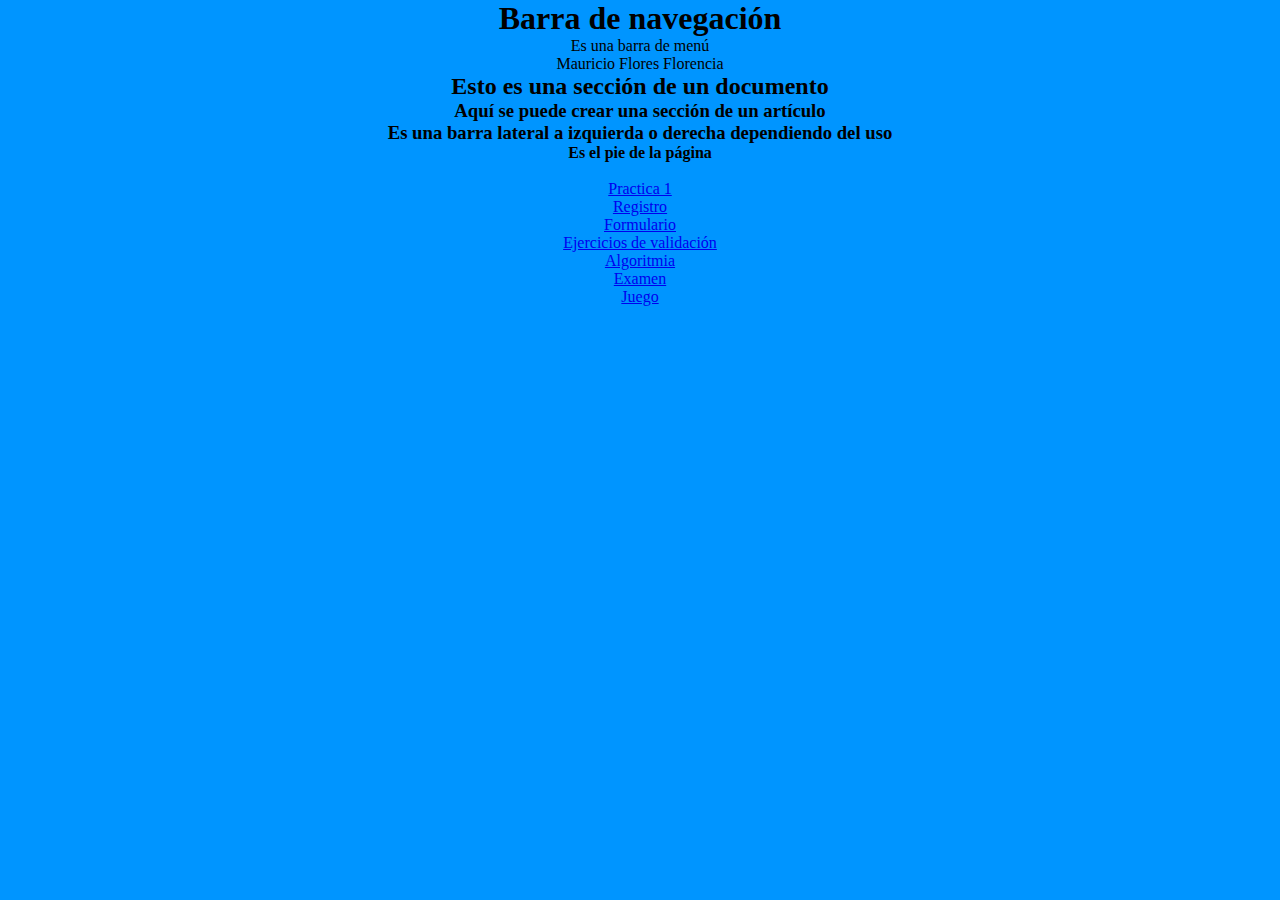
<file: 4IV10_Flores_Florencia_Mauricio2_PSW/index.html>
<!DOCTYPE html>
<html lang="en">
  <head>
    <meta charset="UTF-8" />
    <meta http-equiv="X-UA-Compatible" content="IE=edge" />
    <meta name="viewport" content="width=device-width, initial-scale=1.0" />
    <title>Mi primera página</title>
    <link rel="stylesheet" href="./CSS/style.css" />
  </head>
  <body>
    <nav>
      <h1>Barra de navegación</h1>
      <p>Es una barra de menú</p>
    </nav>
    <section>
      <p>Mauricio Flores Florencia</p>
      <h2>Esto es una sección de un documento</h2>
      <article>
        <h3>Aquí se puede crear una sección de un artículo</h3>
      </article>
      <aside>
        <h3>Es una barra lateral a izquierda o derecha dependiendo del uso</h3>
      </aside>
    </section>
    <footer>
      <h4>Es el pie de la página</h4>
    </footer>
    <br />
    <li>
      <ol>
        <li><a href="./01HTML/principal.html">Practica 1</a></li>
        <li><a href="./02Formulario/Loggin.html">Registro</a></li>
        <li><a href="./03Registro/Formularioregistro.html">Formulario</a></li>
        <li>
          <a href="./04Ejercicios/index.html">Ejercicios de validación</a>
        </li>
        <li><a href="./05 Algoritmia/algoritmia.html">Algoritmia</a></li>
        <li><a href="./1er Examen/Examen.html">Examen</a></li>
        <li><a href="./Juego/Index.html">Juego</a></li>
      </ol>
    </li>
  </body>
</html>
</file>
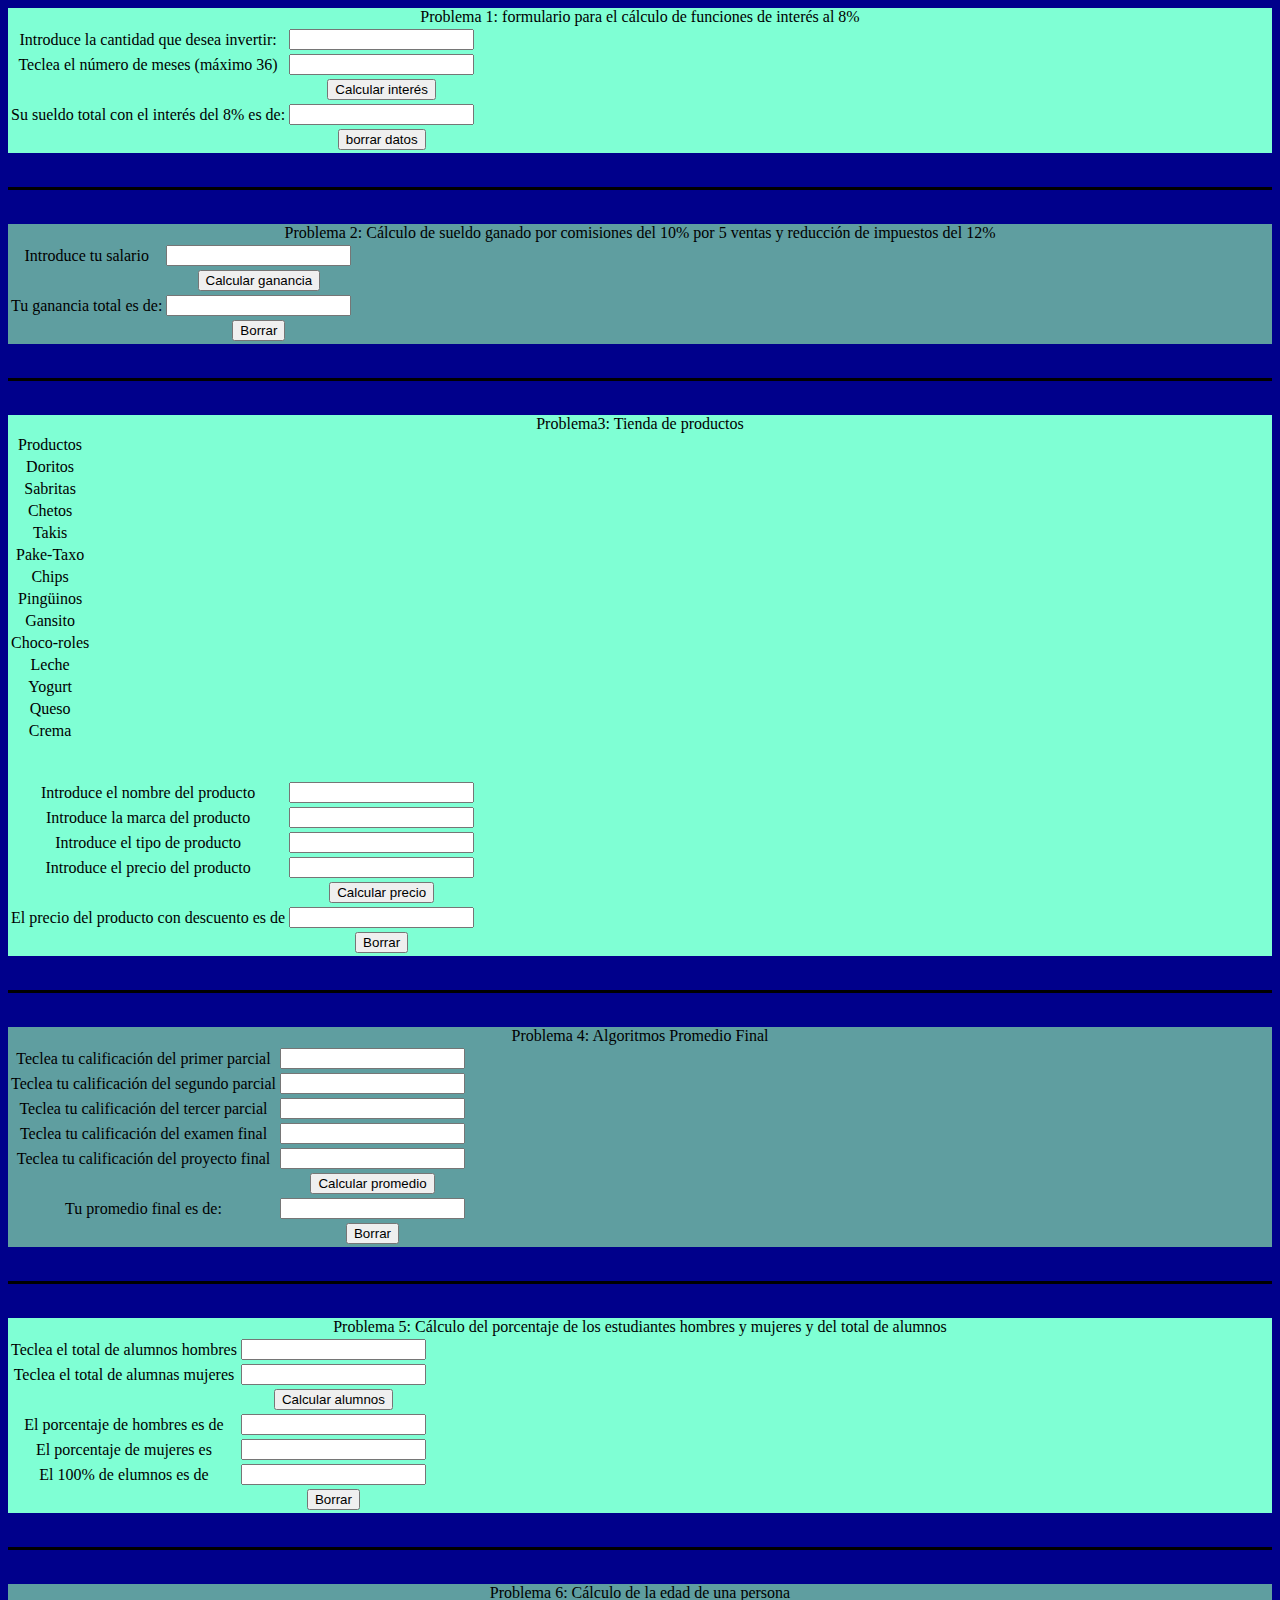
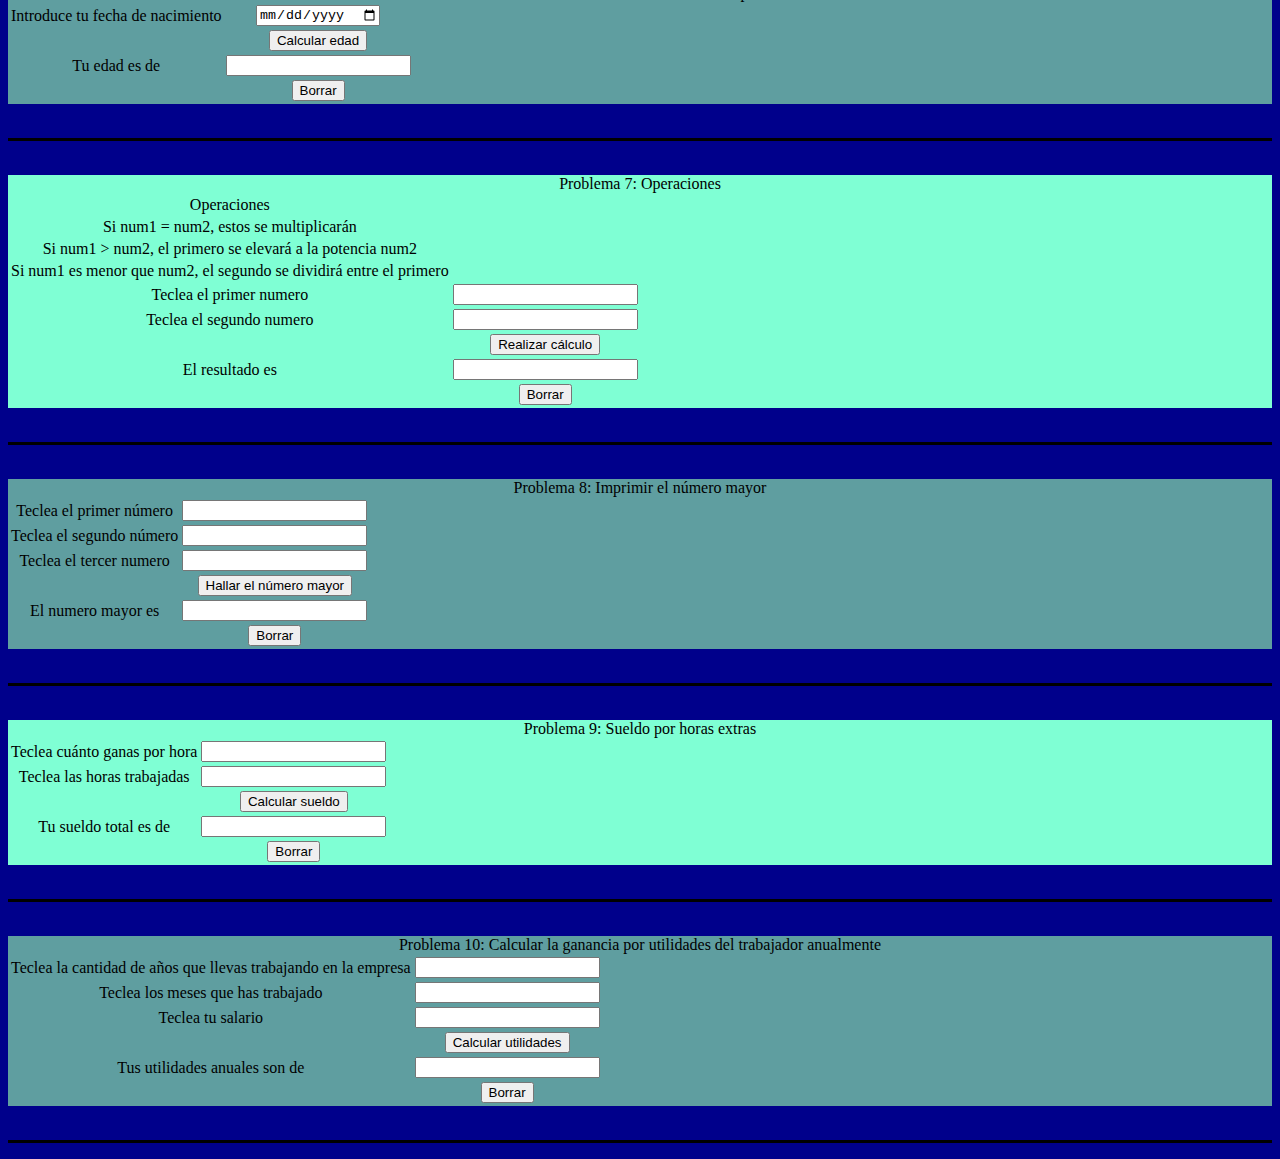
<file: 4IV10_Flores_Florencia_Mauricio2_PSW/04Ejercicios/index.html>
<!DOCTYPE html>
<html lang="en">
<head>
    <meta charset="UTF-8">
    <meta http-equiv="X-UA-Compatible" content="IE=edge">
    <meta name="viewport" content="width=device-width, initial-scale=1.0">
    <title>Ejercicios de validación</title>
    <link rel="stylesheet" href="./CSS/style.css">
</head>
<body>
    <div class="Contenedor1">
        <form action="" method="get" name="formulario">
            <label>
                Problema 1: formulario para el cálculo de funciones de interés al 8%
            </label>
            <br>
            <div class="table">
            <table id="tabla" class="tabla1">
                <tr>
                    <td>Introduce la cantidad que desea invertir: </td>
                    <td><input type="text" id="cantidad" onkeypress="return validarn(event)"></td>
                </tr>
                <tr>
                    <td>Teclea el número de meses (máximo 36)</td>
                    <td>
                        <input type="text" id="meses" onkeypress="return validarn(event)">
                    </td>
                </tr>
                <tr>
                    <td></td>
                    <td><input type="button" name="inveritr" value="Calcular interés" onclick="return interes()"></td>
                </tr>
                <tr>
                    <td>
                        Su sueldo total con el interés del 8% es de:
                    </td>
                    <td>
                        <input type="text" name="sueldo1" id="cantidad1" readonly="readonly" class="input_text">
                    </td>
                </tr>
                <tr>
                    <td></td>
                    <td> <input type="button" name="borrar" value="borrar datos" onclick="return del1()"></td>
                </tr>
            </table>
            </div>
        </form>
        <script src="./JS/interes.js"></script>
    </div>
    <br>
    <p class="borde"></p>
    <br>

    <div class="Contenedor2">
        <form action="" method="get" name="formulario2">
            <label>
                Problema 2: Cálculo de sueldo ganado por comisiones del 10% por 5 ventas y reducción de impuestos del 12%
            </label>
            <br>
            <div class="table2">
                <table id="comisiones" name="tabla2">
                    <tr>
                        <td>
                            Introduce tu salario
                        </td>
                        <td>
                            <input type="text" id="s_inicial" onkeypress="return validars(event)">
                        </td>
                    </tr>
                    <tr>
                        <td></td>
                        <td>
                            <input type="button" name="calcular" value="Calcular ganancia" onclick="return sueldof()">
                        </td>
                    </tr>
                    <tr>
                        <td>
                            Tu ganancia total es de:
                        </td>
                        <td>
                            <input type="text" name="ganancia" id="cantidad2" readonly="readonly" class="input_text">
                        </td>
                    </tr>
                    <tr>
                        <td></td>
                        <td>
                            <input type="button" name="borrar" value="Borrar" onclick="return del2()">
                        </td>
                    </tr>
                </table>
            </div>
        </form>
        <script src="./JS/comisiones.js"></script>
    </div>
    <br>
    <p class="borde"></p>
    <br>

    <div class="Contenedor1">
        <form action="" method="get" name="formulario3">
            <label>
              Problema3: Tienda de productos
            </label>
            <div class="table3">
                <table>
                    <tr>
                        <td>Productos</td>
                    </tr>
                    <tr>
                        <td>Doritos</td>
                    </tr>
                    <tr>
                        <td>Sabritas</td>
                    </tr>
                    <tr>
                        <td>Chetos</td>
                    </tr>
                    <tr>
                        <td>Takis</td>
                    </tr>
                    <tr>
                        <td>Pake-Taxo</td>
                    </tr>
                    <tr>
                        <td>Chips</td>
                    </tr>
                    <tr>
                        <td>Pingüinos</td>
                    </tr>
                    <tr>
                        <td>Gansito</td>
                    </tr>
                    <tr>
                        <td>Choco-roles</td>
                    </tr>
                    <tr>
                        <td>Leche</td>
                    </tr>
                    <tr>
                        <td>Yogurt</td>
                    </tr>
                    <tr>
                        <td>Queso</td>
                    </tr>
                    <tr>
                        <td>Crema</td>
                    </tr>
                </table>
                <br>
                <br>
                <table>
                   <tr>
                    <td>
                        Introduce el nombre del producto
                    </td>
                    <td>
                        <input type="text" name="nombre" id="nombre_p">
                    </td>
                   </tr> 
                   <tr>
                    <td>
                        Introduce la marca del producto
                    </td>
                    <td>
                        <input type="text" name="marca" id="marca_p">
                    </td>
                   </tr>
                   <tr>
                    <td>
                        Introduce el tipo de producto
                    </td>
                    <td>
                        <input type="text" name="tipo" id="tipo_p">
                    </td>
                   </tr>
                   <tr>
                    <td>
                        Introduce el precio del producto
                    </td>
                    <td>
                        <input type="text" name="precio" id="precio_p" onkeypress="return validarp(event)">
                    </td>
                   </tr>
                   <tr>
                    <td></td>
                    <td>
                        <input type="button" name="calcular" value="Calcular precio" onclick="return calcularp()">
                    </td>
                   </tr>
                   <tr>
                    <td>El precio del producto con descuento es de</td>
                    <td>
                        <input type="text" name="total" id="precio_f" readonly="readonly" class="input_text">
                    </td>
                   </tr>
                   <tr>
                    <td></td>
                    <td>
                        <input type="button" name="borrar" value="Borrar" onclick="return del3()">
                    </td>
                   </tr>
                </table>

            </div>
        </form>
        <script src="./JS/tienda.js"></script>
    </div>
    <br>
    <p class="borde"></p>
    <br>

    <div class="Contenedor2">
        <form action="" method="get" name="formulario4">
            Problema 4: Algoritmos Promedio Final
            <div class="table4">
                <table>
                    <tr>
                        <td>Teclea tu calificación del primer parcial</td>
                        <td>
                            <input type="text" name="1erparcial" id="1" onkeypress="return validarcal(event)">
                        </td>
                    </tr>
                    <tr>
                        <td>Teclea tu calificación del segundo parcial</td>
                        <td>
                            <input type="text" name="2doparcial" id="2" onkeypress="return validarcal(event)">
                        </td>
                    </tr>
                    <tr>
                        <td>Teclea tu calificación del tercer parcial</td>
                        <td>
                            <input type="text" name="3erparcial" id="3" onkeypress="return validarcal(event)">
                        </td>
                    </tr>
                    <tr>
                        <td>Teclea tu calificación del examen final</td>
                        <td>
                            <input type="text" name="final" id="ex_final" onkeypress="return validarcal(event)">
                        </td>
                    </tr>
                    <tr>
                        <td>Teclea tu calificación del proyecto final</td>
                        <td>
                            <input type="text" name="proyecto" id="p_final" onkeypress="return validarcal(event)">
                        </td>
                    </tr>
                    <tr>
                        <td></td>
                        <td>
                            <input type="button" name="calcular" value="Calcular promedio" onclick="return calpromedio()">
                        </td>
                    </tr>
                    <tr>
                        <td>Tu promedio final es de:</td>
                        <td>
                            <input type="text" name="final" id="promedio" readonly="readonly" class="input_text">
                        </td>
                    </tr>
                    <tr>
                        <td></td>
                        <td>
                            <input type="button" name="borrar" value="Borrar" onclick="return del4()">
                        </td>
                    </tr>
                </table>
            </div>
        </form>
        <script src="./JS/promedio.js"></script>
    </div>
    <br>
    <p class="borde"></p>
    <br>

    <div class="Contenedor1">
        <form action="" method="get" name="formulario5">
            <label>
                Problema 5: Cálculo del porcentaje de los estudiantes hombres y mujeres y del total de alumnos
            </label>
            <div class="table5">
                <table>
                    <tr>
                        <td>Teclea el total de alumnos hombres</td>
                        <td>
                            <input type="text" name="alumnos" id="hombres" onkeypress="return validarAl(event)">
                        </td>
                    </tr>
                    <tr>
                        <td>Teclea el total de alumnas mujeres</td>
                        <td>
                            <input type="text" name="alumnas" id="mujeres" onkeypress="return validarAl(event)">
                        </td>
                    </tr>
                    <tr>
                        <td></td>
                        <td>
                            <input type="button" name="calcular" value="Calcular alumnos" onclick="return calculoAl()">
                        </td>
                    </tr>
                    <tr>
                        <td>El porcentaje de hombres es de</td>
                        <td>
                            <input type="text" name="prctjeh" id="totalh" readonly="readonly" class="input_text">
                        </td>
                    </tr>
                    <tr>
                        <td>El porcentaje de mujeres es</td>
                        <td>
                            <input type="text" name="prctjem" id="totalm" readonly="readonly" class="input_text">
                        </td>
                    </tr>
                    <tr>
                        <td>El 100% de elumnos es de</td>
                        <td>
                            <input type="text" name="total" id="totala" readonly="readonly" class="input_text"> 
                        </td>
                    </tr>
                    <tr>
                        <td></td>
                        <td>
                            <input type="button" name="borrar" value="Borrar" onclick="return del5()">
                        </td>
                    </tr>
                </table>
            </div>
        </form>
        <script src="./JS/alumnos.js"></script>
    </div>
    <br>
    <p class="borde"></p>
    <br>

    <div class="Contenedor2">
        <form action="" method="get" name="formulario 6">
            <label>
                Problema 6: Cálculo de la edad de una persona
            </label>
            <div class="table6">
                <table>
                    <tr>
                        <td>
                            Introduce tu fecha de nacimiento
                        </td>
                        <td>
                            <input type="Date" name="nac" id="fecha_nac">
                        </td>
                    </tr>
                    <tr>
                        <td></td>
                        <td>
                            <input type="button" name="calcular" value="Calcular edad" onclick="return calcularEdad()">
                        </td>
                    </tr>
                    <tr>
                        <td>Tu edad es de</td>
                        <td>
                            <input type="text" name="edad" id="edad2" readonly="readonly">
                        </td>
                    </tr>
                    <tr>
                        <td></td>
                        <td>
                            <input type="button" name="borrar" value="Borrar" onclick="return del6()">
                        </td>
                    </tr>
                </table>
            </div>
        </form>
        <script src="./JS/edad.js"></script>
    </div>
    <br>
    <p class="borde"></p>
    <br>


    <div class="Contenedor1">
        <form action="" method="get" name="formulario 7">
            <label>Problema 7: Operaciones</label>
            <div class="table7">
                <table>
                    <tr>
                        <td>Operaciones</td>
                    </tr>
                    <tr>
                        <td>
                        Si num1 = num2, estos se multiplicarán
                        </td>
                    </tr>
                    <tr>
                        <td>Si num1 > num2, el primero se elevará a la potencia num2</td>
                    </tr>
                    <tr>
                        <td>Si num1 es menor que num2, el segundo se dividirá entre el primero</td>
                    </tr>
                    <tr>
                        <td>Teclea el primer numero</td>
                        <td>
                            <input type="text" name="numero1" id="num1" onkeypress="return validarop(event)">
                        </td>
                    </tr>
                    <tr>
                        <td>Teclea el segundo numero</td>
                        <td>
                            <input type="text" name="numero2" id="num2" onkeypress="return validarop(event)">
                        </td>
                    </tr>
                    <tr>
                        <td></td>
                        <td>
                            <input type="button" name="calcular" value="Realizar cálculo" onclick="return calcularnums()">
                        </td>
                    </tr>
                    <tr>
                        <td>
                            El resultado es
                        </td>
                        <td>
                            <input type="text" name="resultado" id="result" readonly="readonly">
                        </td>
                    </tr>
                    <tr>
                        <td></td>
                        <td>
                            <input type="button" name="borrar" value="Borrar" onclick="return del7()">
                        </td>
                    </tr>
                </table>
            </div>
        </form>
        <script src="./JS/nums.js"></script>
    </div>
    <br>
    <p class="borde"></p>
    <br>

    <div class="Contenedor2">
        <form action="" method="get" name="formulario 8 ">
            <label>
                Problema 8: Imprimir el número mayor
            </label>
            <div class="table8">
                <table>
                    <tr>
                        <td>Teclea el primer número</td>
                        <td>
                            <input type="text" name="1er numero" id="1ero" onkeypress="return validarMay(event)">
                        </td>
                    </tr>
                    <tr>
                        <td>Teclea el segundo número</td>
                        <td>
                            <input type="text" name="2do numero" id="2do" onkeypress="return validarMay(event)">
                        </td>
                    </tr>
                    <tr>
                        <td>Teclea el tercer numero</td>
                        <td>
                            <input type="text" name="3er numero" id="3ero" onkeypress="return validarMay(event)">
                        </td>
                    </tr>
                    <tr>
                        <td></td>
                        <td>
                            <input type="button" name="numMayor" value="Hallar el número mayor" onclick="return HallarMay()">
                        </td>
                    </tr>
                    <tr>
                        <td>El numero mayor es</td>
                        <td>
                            <input type="text" name="resultado" id="mayor2" readonly="readonly" class="input_text">
                        </td>
                    </tr>
                    <tr>
                        <td></td>
                        <td>
                            <input type="button" name="borrar" value="Borrar" onclick="return del8()">
                        </td>
                    </tr>
                </table>
            </div>
        </form>
        <script src="./JS/numMayor.js"></script>
    </div>
    <br>
    <p class="borde"></p>
    <br>

    <div class="Contenedor1">
        <form action="" method="get" name="formulario 9">
            <label>
                Problema 9: Sueldo por horas extras
            </label>
            <div class="table 9">
                <table>
                    <tr>
                        <td>Teclea cuánto ganas por hora</td>
                        <td>
                            <input type="text" name="sueldo" id="sueldoh" onkeypress="return validarh(event)">
                        </td>
                    </tr>
                    <tr>
                        <td>
                            Teclea las horas trabajadas
                        </td>
                        <td>
                            <input type="text" name="hrs" id="hrst" onkeypress="return validarh(event)">
                        </td>
                    </tr>
                    <tr>
                        <td></td>
                        <td>
                            <input type="button" name="calcular" value="Calcular sueldo" onclick="return calcularsue()">
                        </td>
                    </tr>
                    <tr>
                        <td>Tu sueldo total es de</td>
                        <td>
                            <input type="text" name="sueldof" id="sueldotot" readonly="readonly" class="input_text">
                        </td>
                    </tr>
                    <tr>
                        <td></td>
                        <td>
                            <input type="button" name="borrar" value="Borrar" onclick="return del9()"> 
                        </td>
                    </tr>
                </table>
            </div>
        </form>
        <script src="./JS/horasex.js"></script>
    </div>
    <br>
    <p class="borde"></p>
    <br>

    <div class="Contenedor2">
        <form action="" method="get" name="formulario 10">
            <label>
                Problema 10: Calcular la ganancia por utilidades del trabajador anualmente
            </label>
            <div class="table10">
                <table>
                    <tr>
                        <td>Teclea la cantidad de años que llevas trabajando en la empresa</td>
                        <td>
                            <input type="text" name="años" id="añost" onkeypress="return validaraños(event)">
                        </td>
                    </tr>
                    <tr>
                        <td>Teclea los meses que has trabajado</td>
                        <td>
                            <input type="text" name="meses" id="mesest" onkeypress="return validaraños(event)">
                        </td>
                    </tr>
                    <tr>
                        <td>Teclea tu salario</td>
                        <td>
                            <input type="text" name="salario" id="sal" onkeypress="return validaraños(event)">
                        </td>
                    </tr>
                    <tr>
                        <td></td>
                        <td>
                            <input type="button" name="calcular" value="Calcular utilidades" onclick="return calcutil()">
                        </td>
                    </tr>
                    <tr>
                        <td>Tus utilidades anuales son de</td>
                        <td>
                            <input type="text" name="util" id="idades" readonly="readonly" class="input_text">
                        </td>
                    </tr>
                    <tr>
                        <td></td>
                        <td>
                            <input type="button" name="borrar" value="Borrar" onclick="return del10()">
                        </td>
                    </tr>
                </table>
            </div>
        </form>
        <script src="./JS/utilidades.js"></script>
    </div>
    <br>
    <p class="borde"></p>
    
</body>
</html>
</file>
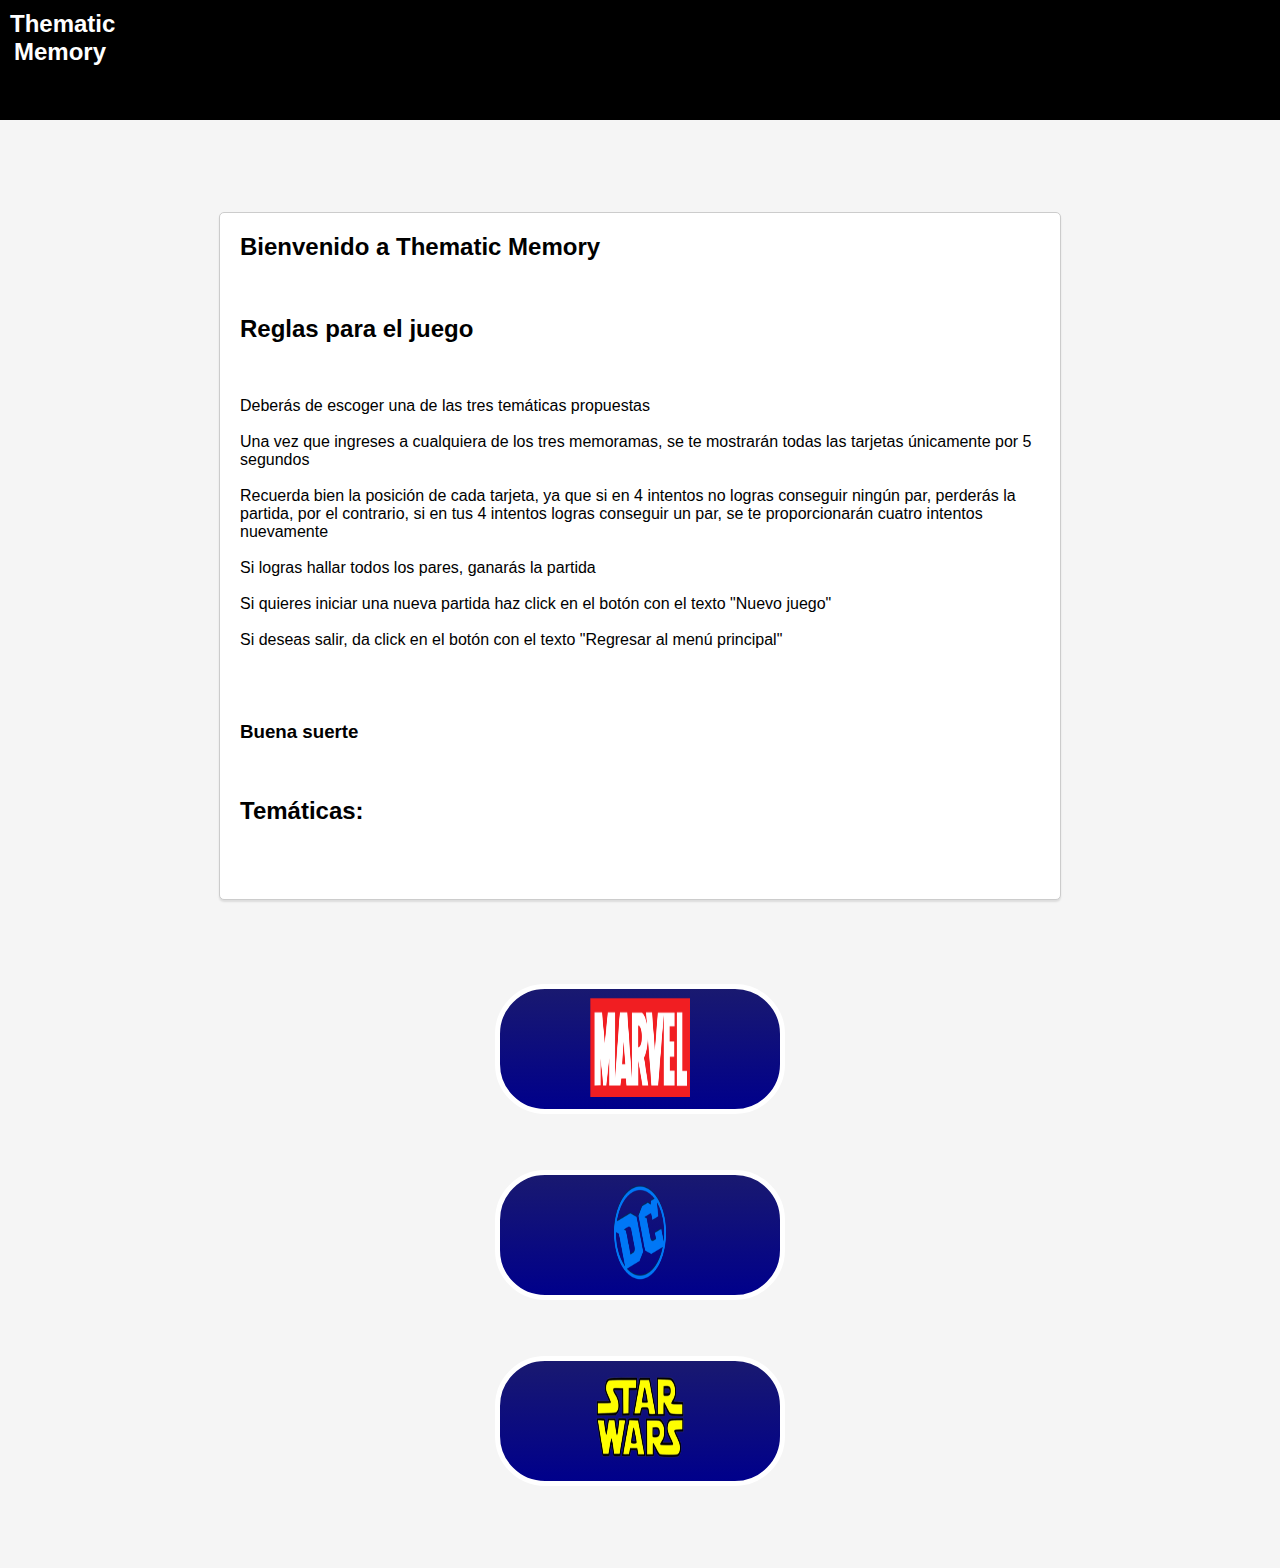
<file: 4IV10_Flores_Florencia_Mauricio2_PSW/Juego/Index.html>
<!DOCTYPE html>
<html lang="en">
  <head>
    <meta charset="UTF-8" />
    <meta http-equiv="X-UA-Compatible" content="IE=edge" />
    <meta name="viewport" content="width=device-width, initial-scale=1.0" />
    <title>Juego</title>
    <link rel="stylesheet" href="./CSS/index.css" />
  </head>
  <body>
    <div class="menu-bar">
      <h2 class="logo">
        <span class="uno">Thematic Memory</span>
      </h2>
    </div>
    <br />
    <br>
    <br>
    <br>
    <div class="reglas">
      <h2>Bienvenido a Thematic Memory</h2>
      <br />
      <br />
      <br />
      <h2>Reglas para el juego</h2>
      <br />
      <br />
      <br />
        Deberás de escoger una de las tres temáticas propuestas
        <br />
        <br />
        Una vez que ingreses a cualquiera de los tres memoramas, se te
         mostrarán todas las tarjetas únicamente por 5 segundos
        <br />
        <br />
          Recuerda bien la posición de cada tarjeta, ya que si en 4 intentos no
          logras conseguir ningún par, perderás la partida, por el contrario, 
          si en tus 4 intentos logras conseguir un par, se te proporcionarán cuatro
          intentos nuevamente
        <br />
        <br />Si logras hallar todos los pares, ganarás la partida
        <br />
        <br />
          Si quieres iniciar una nueva partida haz click en el botón con el
          texto "Nuevo juego"
        <br />
        <br />
          Si deseas salir, da click en el botón con el texto "Regresar al menú
          principal"
        <br />
        <br />
      <br />
      <br />
      <br />
      <h3>Buena suerte</h3>
      <br />
      <br />
      <br />

      <h2>Temáticas:</h2>
      <br />
      <br />
      <br />
    </div>
    <br />
    <br />
    <br />
    <div class="tematicas">
      <div class="boton">
        <a href="./Marvel.html">
          <img src="./Imagenes/Marvel-Img/Logo (1).ico" alt="" class="logo" />
        </a>
      </div>
      <br />
      <br />
      <div class="boton">
        <a href="./DC.html">
          <img src="./Imagenes/DC-Img/Logo.ico" alt="" class="logo" />
        </a>
      </div>
      <br />
      <br />
      <div class="boton">
        <a href="./STAR_WARS.html">
          <img src="./Imagenes/STARWARS-Img/Logo.ico" alt="" class="logo" />
        </a>
      </div>
      <br />
      <br />
    <br />
    <br />
  </body>
</html>
</file>
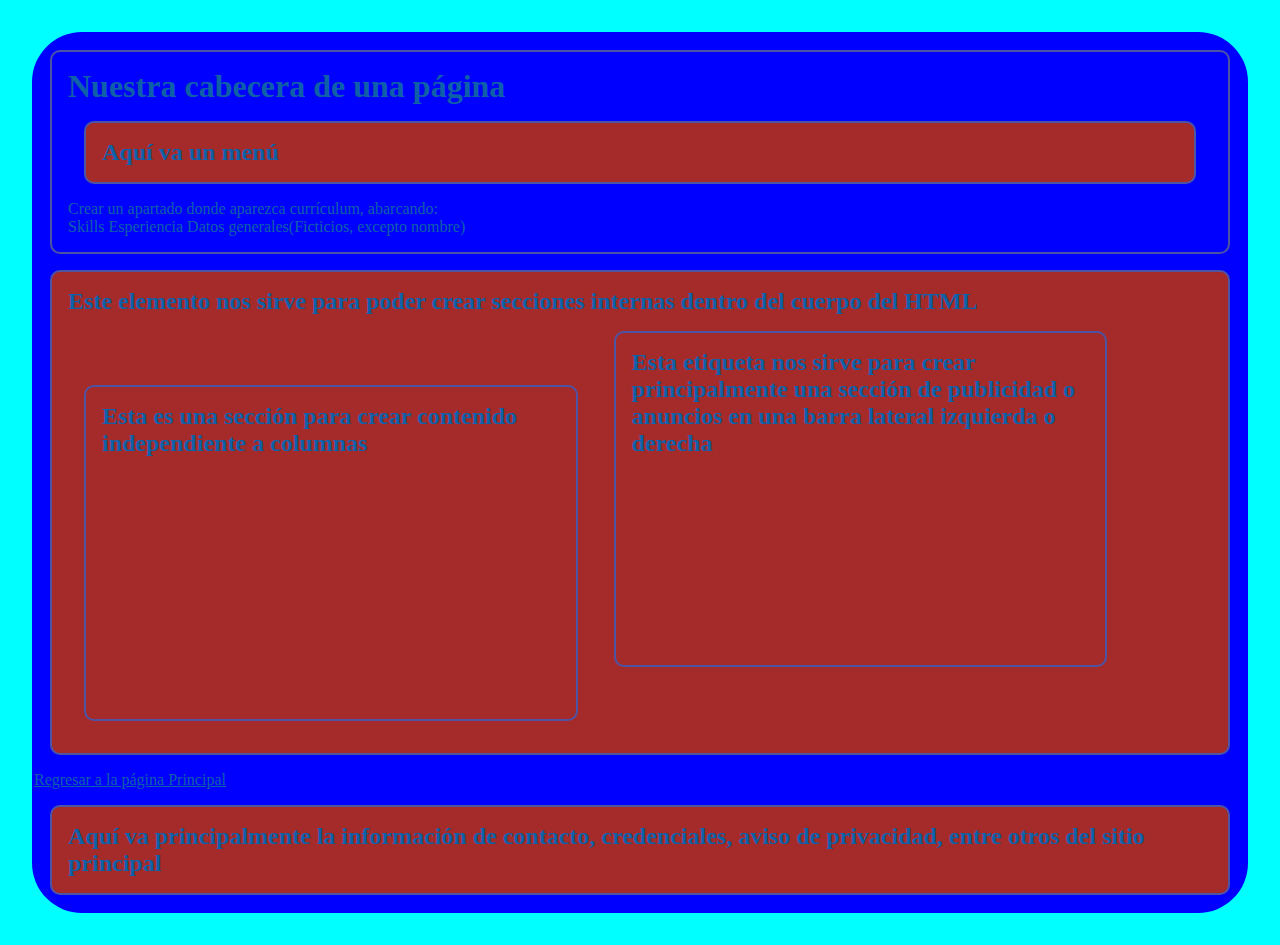
<file: 4IV10_Flores_Florencia_Mauricio2_PSW/01HTML/principal.html>
<!DOCTYPE html>
<html lang="en">
<head>
    <meta charset="UTF-8">
    <meta http-equiv="X-UA-Compatible" content="IE=edge">
    <meta name="viewport" content="width=device-width, initial-scale=1.0">
    <title>Estructura básica</title>
    <link rel="stylesheet" href="./CSS/stylebasica2.css">
</head>
<body>
    <div class="main-container">
        <header>
            <h1>Nuestra cabecera de una página</h1>
            <nav><h2>Aquí va un menú</h2></nav>
            <p>
                Crear un apartado donde aparezca currículum, abarcando: 
                <br>
                Skills
                Esperiencia
                Datos generales(Ficticios, excepto nombre)
            </p>
        </header>
        <section>
            <h2>Este elemento nos sirve para poder crear secciones internas dentro del cuerpo del HTML</h2>
            <article>
                <h2>Esta es una sección para crear contenido independiente a columnas</h2>
            </article>
            <aside>
                <h2>Esta etiqueta nos sirve para crear principalmente una sección de publicidad o anuncios en una barra lateral izquierda o derecha</h2>
            </aside>
        </section>


        <a href="../index.html">Regresar a la página Principal</a>
        <footer>
            <h2>Aquí va principalmente la información de contacto, credenciales, aviso de privacidad, entre otros del sitio principal</h2>
        </footer>
    </div>
    
</body>
</html>
</file>
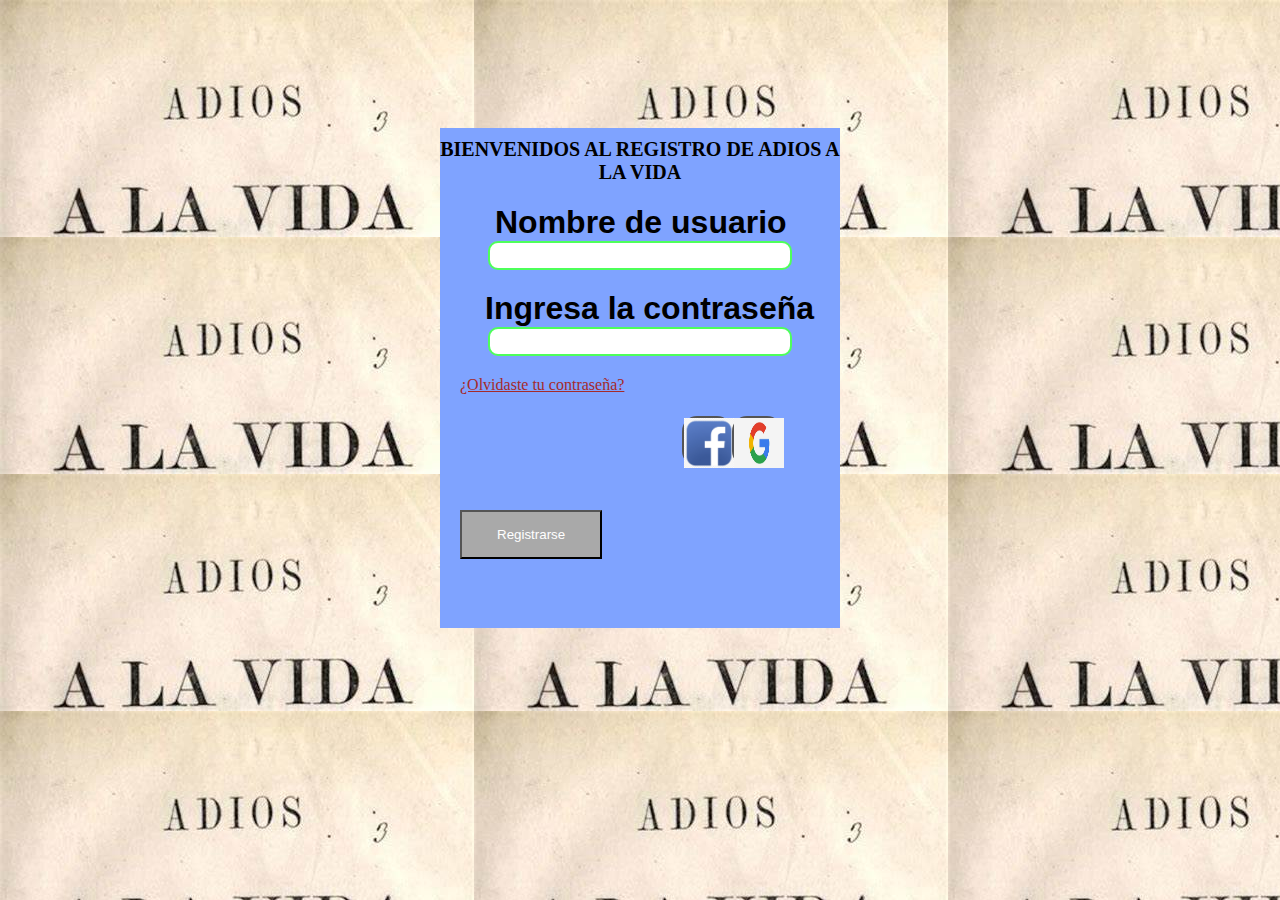
<file: 4IV10_Flores_Florencia_Mauricio2_PSW/02Formulario/Loggin.html>
<!DOCTYPE html>
<html lang="en">
<head>
    <meta charset="UTF-8">
    <meta http-equiv="X-UA-Compatible" content="IE=edge">
    <meta name="viewport" content="width=device-width, initial-scale=1.0">
    <title>Loggin</title>
    <link rel="stylesheet" href="./CSS/style_loggin.css">
</head>
<body>
    <div class="userlogin">
            <div class="title">
                    <h1>Bienvenidos al registro de Adios a la Vida</h1>
            </div>
            <div class="userid">
                    <h1>Nombre de usuario</h1>
                    <input type="email" name="correo" id="email" class="input_user">
            </div>
            <div class="userpassword">
                <h1>Ingresa la contraseña</h1>
                <input type="password" name="pass" id="password" class="input_pass">
                <a href="#">¿Olvidaste tu contraseña?</a>
        </div>
        <div class="buttons">
                <button><img src="Img/Facebook.jpg" width="50px" height="50px"></button>
                <button><img src="Img/google.jpg" width="50px" height="50px" ></button>
        </div>
        <br>
        <br>

                        <a href="Registro.html">
                                <button class="Enlace">
                                        Registrarse
                                </button>
                        </a>

            </div>
    </div>
    
</body>
</html>
</file>
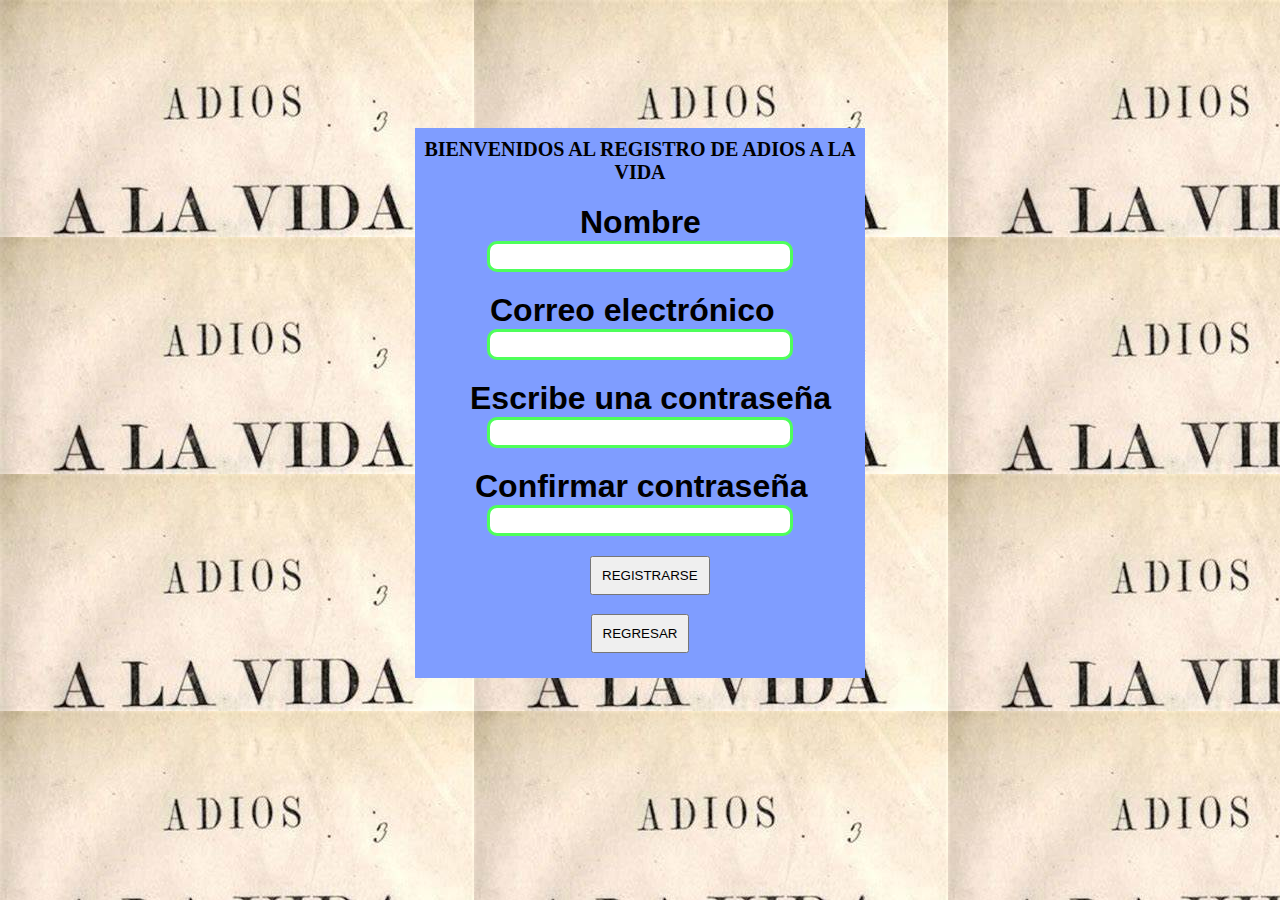
<file: 4IV10_Flores_Florencia_Mauricio2_PSW/02Formulario/Registro.html>
<!DOCTYPE html>
<html lang="en">
<head>
    <meta charset="UTF-8">
    <meta http-equiv="X-UA-Compatible" content="IE=edge">
    <meta name="viewport" content="width=device-width, initial-scale=1.0">
    <title>Registro</title>
    <link rel="stylesheet" href="./CSS/style_registro.css">
</head>
<body>
    <div class="userloggin">
        <div class="Titulo">
            <h1>Bienvenidos al registro de Adios a la Vida</h1>
        </div>

        <div class="Nombre">
            <h1>Nombre</h1>
            <input type="name" name="nombre" id="name" class="input_nm">
        </div>
        <div class="Email">
            <h1>Correo electrónico</h1>
            <input type="email" name="correo" id="email" class="input_mail">
        </div>
        <div class="Password">
            <h1>Escribe una contraseña</h1>
            <input type="password" name="pass" id="word" class="input_pass">
        </div>
        <div class="Confirm">
            <h1>Confirmar contraseña</h1>
            <input type="password" name="cont" id="traseña" class="input_conf">
        </div>
        <div class="boton1">
            <button><p>Registrarse</p></button>
        </div>
        <br>
        <div class="boton2">
            <a href="Loggin.html">
                <button><p>Regresar</p></button>
            </a>
        </div>
    </div>
    
</body>
</html>
</file>
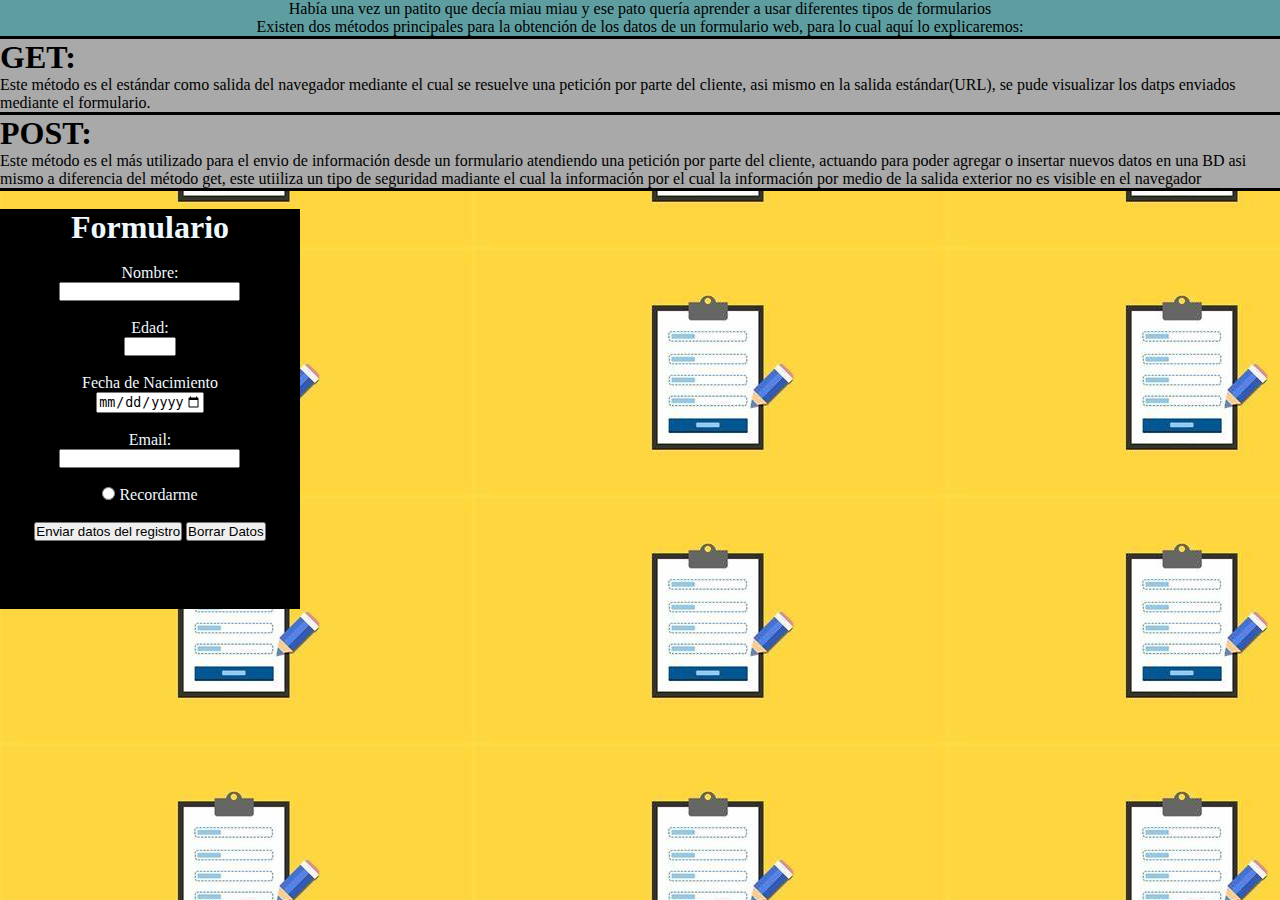
<file: 4IV10_Flores_Florencia_Mauricio2_PSW/03Registro/Formularioregistro.html>
<!DOCTYPE html>
<html lang="en">
<head>
    <meta charset="UTF-8">
    <meta http-equiv="X-UA-Compatible" content="IE=edge">
    <meta name="viewport" content="width=device-width, initial-scale=1.0">
    <title>Registro</title>
    <link rel="stylesheet" href="./CSS/style.css">
    
</head>
<body>
    <div class="Inicio">
    <p>Había una vez un patito que decía miau miau y ese pato 
        quería aprender a usar diferentes tipos de formularios
        <br>
        Existen dos métodos principales para la obtención de los 
        datos de un formulario web, para lo cual aquí lo explicaremos:
    </div>
    </p>
    <p class="borde1"></p>
    <div class="Get">
    <h1>GET: </h1>Este método es el estándar como salida del navegador 
        mediante el cual se resuelve una petición por parte del cliente, asi
        mismo en la salida estándar(URL), se pude visualizar los datps enviados 
        mediante el formulario.
        </div>
        <div class="borde2">

        </div>
        <div class="Post">
        <h1>POST: </h1> Este método es el más utilizado para el envio de 
        información desde un formulario atendiendo una petición por parte del 
        cliente, actuando para poder agregar o insertar nuevos datos en una BD
        asi mismo a diferencia del método get, este utiiliza un tipo de seguridad madiante el 
        cual la información por el cual la información por medio de la salida exterior 
        no es visible en el navegador
        </div>
        <div class="borde3">

        </div>

        <br>
        <div class="Container">
            <form name="formulario" method="get" id="form" onsubmit="return validar(this)">
                <p> <h1>Formulario</h1></p>
                <br>
                <label>Nombre:</label>
                <br>
                <input type="text" name="nombre" id="nombre">
                <br>
                <br>
                <label>Edad:</label>
                <br>
                <input type="number" name="edad" id="edad" min="01" max="99">
                <br>
                <br>
                <label>Fecha de Nacimiento</label>
                <br>
                <input type="Date" name="fecha" id="miento" max = 2023-12-31>
                <br>
                <br>
                <label>Email:</label>
                <br>
                <input type="mail" name="correo" id="correo">
                <br>
                <br>
                <input type="radio" name="record" id="record"> Recordarme
                <br>
                <br>
                <input type="submit" name="enviar" value="Enviar datos del registro">
                <input type="reset" name="borrar" value="Borrar Datos">
            </form>

        </div>
        <script src="./JS/validacion.js"></script>

        
</body>
</html>
</file>
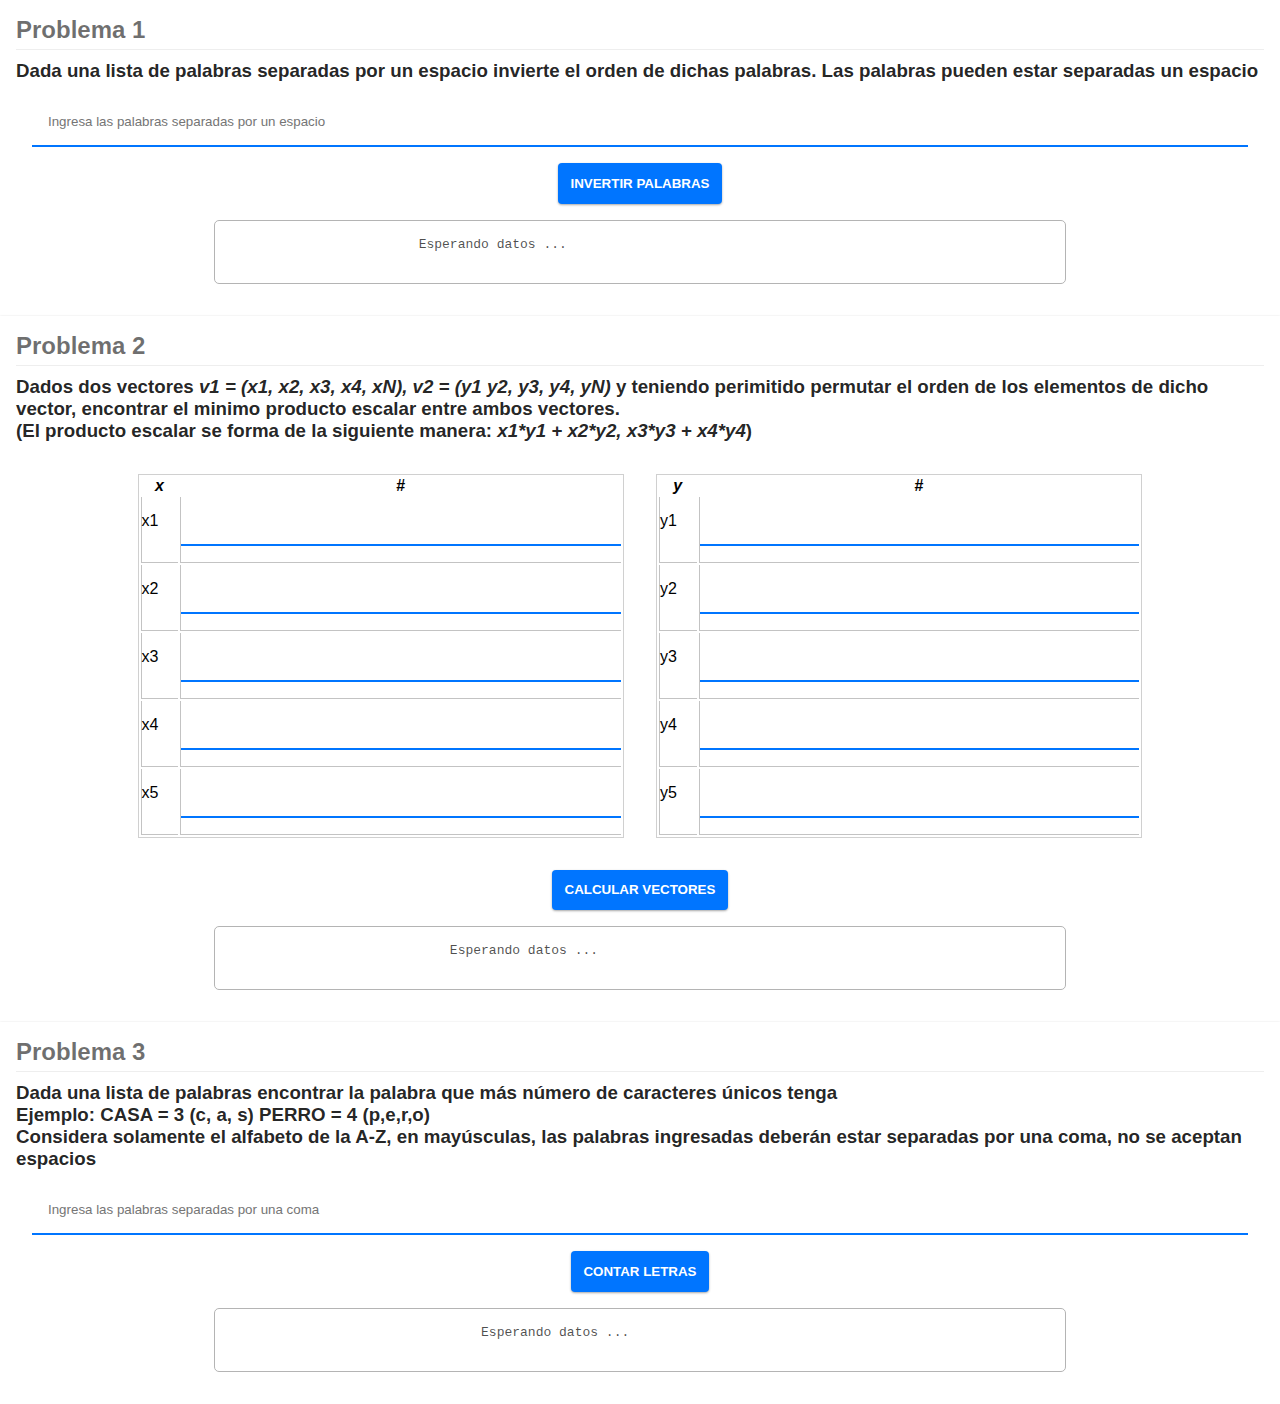
<file: 4IV10_Flores_Florencia_Mauricio2_PSW/05 Algoritmia/algoritmia.html>
<!DOCTYPE html>
<html lang="en">
<head>
    <meta charset="UTF-8">
    <meta http-equiv="X-UA-Compatible" content="IE=edge">
    <meta name="viewport" content="width=device-width, initial-scale=1.0">
    <title>Ejercicios de Algoritmia</title>
    <link rel="stylesheet" href="./CSS/style.css">
</head>
<body>
    <div class="Container">
        <div class="problema-container">
            <h2 class="problema-title">Problema 1</h2>
            <h3>
                Dada una lista de palabras separadas por un espacio invierte el orden de dichas palabras.
                Las palabras pueden estar separadas un espacio
            </h3>
            <div class="problema-content">
                <input type="text" class="problema-input" placeholder="Ingresa las palabras separadas por un espacio"
                id="p1-input">
                <button type="button" class="problema-button" onclick="return Problema1()" style="margin-top: 1rem;">
                    Invertir palabras</button>
                    <pre class="problema-output" id="p1-output">
                        Esperando datos ...
                    </pre>

            </div>
        </div>

        <div class="Container">
            <div class="problema-container">
                <h2 class="problema-title">Problema 2</h2>
                <h3>
                    Dados dos vectores <em>v1 = (x1, x2, x3, x4, xN), v2 = (y1 y2, y3, y4, yN)
                    </em>
                    y teniendo perimitido permutar el orden de los elementos de dicho vector, encontrar
                    el minimo producto escalar entre ambos vectores.
                    <br>
                    (El producto escalar se forma de la siguiente manera: <em>x1*y1 + x2*y2, x3*y3 + x4*y4</em>)
                </h3>
                <div class="problema-content">
                    <div class="tablas" style="width: 100%; display: flex; justify-content:center">
                    <table class="problema-table" style="width: 40%;">
                    <thead>
                        <tr>
                            <th>
                                <em>x</em>
                            </th>
                            <th>#</th>
                        </tr>
                    </thead>
                    <tbody>
                        <tr>
                            <td>
                                x1
                            </td>
                            <td>
                                <input type="number" class="problema-input" id="problema2-x1">
                            </td>
                        </tr>
                        <tr>
                            <td>
                                x2
                            </td>
                            <td>
                                <input type="number" class="problema-input" id="problema2-x2">
                            </td>
                        </tr>
                        <tr>
                            <td>
                                x3
                            </td>
                            <td>
                                <input type="number" class="problema-input" id="problema2-x3">
                            </td>
                        </tr>
                        <tr>
                            <td>
                                x4
                            </td>
                            <td>
                                <input type="number" class="problema-input" id="problema2-x4">
                            </td>
                        </tr>
                        <tr>
                            <td>
                                x5
                            </td>
                            <td>
                                <input type="number" class="problema-input" id="problema2-x5">
                            </td>
                        </tr>
                    </tbody>
                </table>
                <table class="problema-table" style="width: 40%;">
                    <thead>
                        <tr>
                            <th>
                                <em>y</em>
                            </th>
                            <th>#</th>
                        </tr>
                    </thead>
                    <tbody>
                        <tr>
                            <td>
                                y1
                            </td>
                            <td>
                                <input type="number" class="problema-input" id="problema2-y1">
                            </td>
                        </tr>
                        <tr>
                            <td>
                                y2
                            </td>
                            <td>
                                <input type="number" class="problema-input" id="problema2-y2">
                            </td>
                        </tr>
                        <tr>
                            <td>
                                y3
                            </td>
                            <td>
                                <input type="number" class="problema-input" id="problema2-y3">
                            </td>
                        </tr>
                        <tr>
                            <td>
                                y4
                            </td>
                            <td>
                                <input type="number" class="problema-input" id="problema2-y4">
                            </td>
                        </tr>
                        <tr>
                            <td>
                                y5
                            </td>
                            <td>
                                <input type="number" class="problema-input" id="problema2-y5">
                            </td>
                        </tr>
                    </tbody>
                </table>
                </div>
                                        
                    
                    <button type="button" class="problema-button" onclick="return Problema2()" style="margin-top: 1rem;">
                        Calcular vectores</button>
                        <pre class="problema-output" id="p2-output">
                            Esperando datos ...
                        </pre>
    
                </div>
            </div>

            <div class="Container">
                <div class="problema-container">
                    <h2 class="problema-title">Problema 3</h2>
                    <h3>
                        Dada una lista de palabras encontrar la palabra que más número de caracteres
                        únicos tenga
                        <br>
                        Ejemplo: CASA = 3 (c, a, s) PERRO = 4 (p,e,r,o)
                        <br>
                        Considera solamente el alfabeto de la A-Z, en mayúsculas, las palabras ingresadas
                        deberán estar separadas por una coma, no se aceptan espacios
                    </h3>
                    <div class="problema-content">
                        <input type="text" class="problema-input" placeholder="Ingresa las palabras separadas por una coma"
                        id="p3-input">
                        <button type="button" class="problema-button" onclick="return Problema3()" style="margin-top: 1rem;">
                            Contar letras</button>
                            <pre class="problema-output" id="p3-output">
                                Esperando datos ...
                            </pre>
        
                    </div>
                </div>
            </div>
            <script src="./JS/logica.js"></script>

    
</body>
</html>
</file>
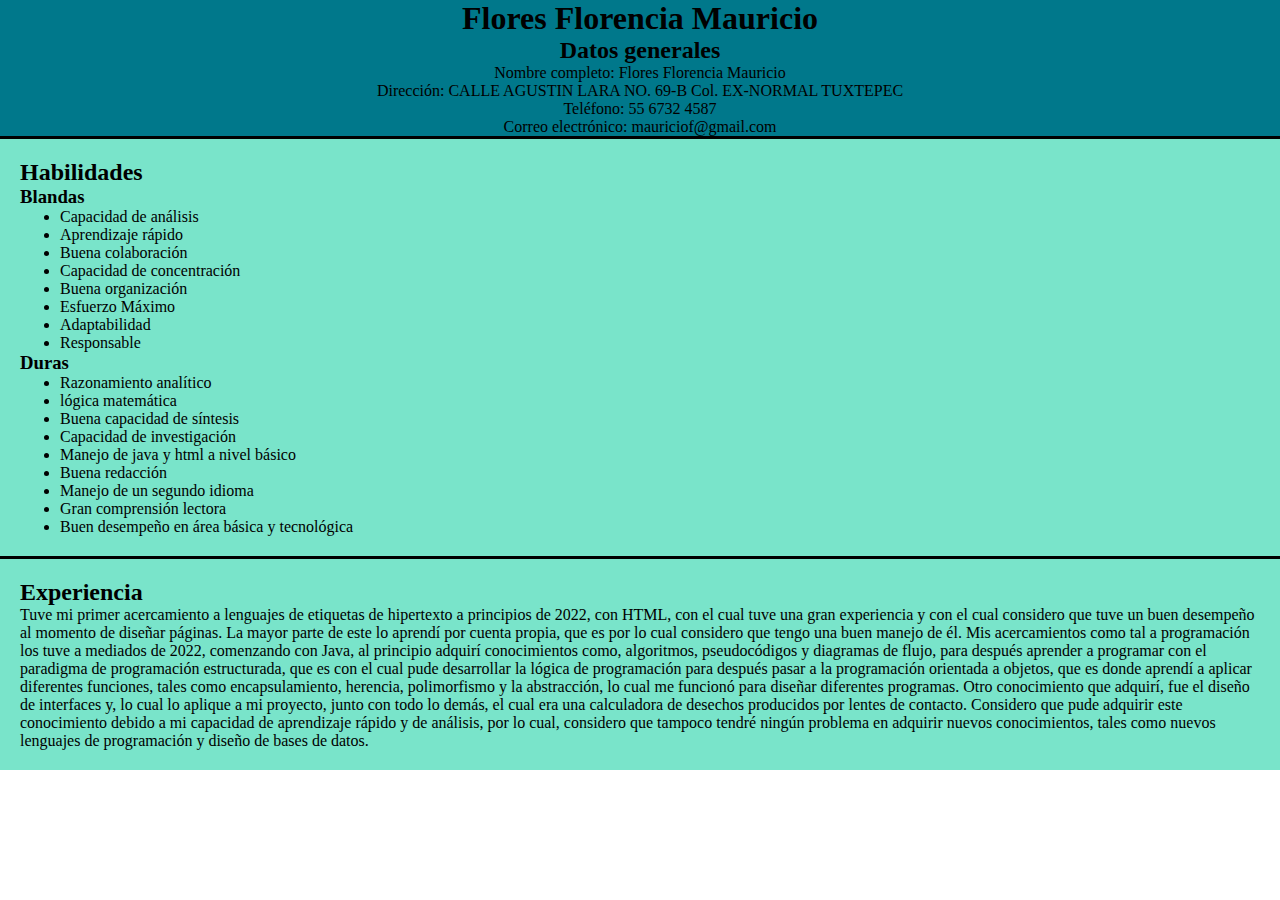
<file: 4IV10_Flores_Florencia_Mauricio2_PSW/Curriculo/Curriculum.html>
<!DOCTYPE html>
<html lang="en">
<head>
    <meta charset="UTF-8">
    <meta http-equiv="X-UA-Compatible" content="IE=edge">
    <meta name="viewport" content="width=device-width, initial-scale=1.0">
    <title>Curriculum</title>
    <link rel="stylesheet" href="./CSS/style.css">
</head>
<body>
    <div>
    <div class="Contenedor">
        <h1>Flores Florencia Mauricio</h1>
        <h2>Datos generales</h2>        
        <p>
            Nombre completo: Flores Florencia Mauricio
            <br>
            Dirección: CALLE AGUSTIN LARA NO. 69-B Col. EX-NORMAL TUXTEPEC
            <br>
            Teléfono: 55 6732 4587
            <br>
            Correo electrónico: mauriciof@gmail.com 
        </p>
        
    <p class="borde"></p>
        </div>
        <div class="Habilidades">
        <h2>Habilidades</h2>
        <h3>Blandas</h3>
        <ul>
            <li>Capacidad de análisis</li>
            <li>Aprendizaje rápido</li>
            <li>Buena colaboración</li>
            <li>Capacidad de concentración</li>
            <li>Buena organización</li>
            <li>Esfuerzo Máximo</li>
            <li>Adaptabilidad</li>
            <li>Responsable</li>
        </ul>
        <h3>Duras</h3>
        <ul>
            <li>Razonamiento analítico</li>
            <li>lógica matemática</li>
            <li>Buena capacidad de síntesis</li>
            <li>Capacidad de investigación</li>
            <li>Manejo de java y html a nivel básico</li>
            <li>Buena redacción</li>
            <li>Manejo de un segundo idioma</li>
            <li>Gran comprensión lectora</li>
            <li>Buen desempeño en área básica y tecnológica</li>
        </ul>
        </div>

        <div class="borde">

        </div>
        <div class="Experiencia">
        <h2>Experiencia</h2>
        <p>
        Tuve mi primer acercamiento a lenguajes de etiquetas de hipertexto a principios de 2022, con HTML, con el cual tuve una gran experiencia
        y con el cual considero que tuve un buen desempeño al momento de diseñar páginas. La mayor parte de este lo aprendí por cuenta propia, que es por lo cual
        considero que tengo una buen manejo de él. Mis acercamientos como tal a programación los tuve a mediados de 2022, comenzando con Java, al principio adquirí
        conocimientos como, algoritmos, pseudocódigos y diagramas de flujo, para después aprender a programar con el paradigma de programación estructurada, que es con
        el cual pude desarrollar la lógica de programación para después pasar a la programación orientada a objetos, que es donde aprendí a aplicar diferentes funciones,
        tales como encapsulamiento, herencia, polimorfismo y la abstracción, lo cual me funcionó para diseñar diferentes programas. Otro conocimiento que adquirí, fue
        el diseño de interfaces y, lo cual lo aplique a mi proyecto, junto con todo lo demás, el cual era una calculadora de desechos producidos por lentes de contacto.
        Considero que pude adquirir este conocimiento debido a mi capacidad de aprendizaje rápido y de análisis, por lo cual, considero que tampoco tendré ningún problema
        en adquirir nuevos conocimientos, tales como nuevos lenguajes de programación y diseño de bases de datos.
        </p>
        </div>
    </div>
    
</body>
</html>
</file>
<file: 4IV10_Flores_Florencia_Mauricio2_PSW/CSS/style.css>
*{
    padding: 0;
    margin: 0;
    background-color: #0095ff;
}

body{
    text-align: center;
}
</file>
<file: 4IV10_Flores_Florencia_Mauricio2_PSW/04Ejercicios/CSS/style.css>
body{
    text-align: center;
    background-color: darkblue;
}

.borde{
    border-bottom: solid 3px;
    background-color: black;
}

.Contenedor1{
    background-color: aquamarine;
}

.Contenedor2{
    background-color: cadetblue;
}
</file>
<file: 4IV10_Flores_Florencia_Mauricio2_PSW/Juego/CSS/index.css>
body {
  font-family: Arial, sans-serif;
  margin: 0;
  padding: 0;
  background-color: #f5f5f5;
}

.menu-bar {
  background-color: #000;
  color: #fff;
  padding: 10px;
  text-align: center;
}

.logo {
  margin: 0;
  font-size: 24px;
  font-weight: bold;
}

.reglas {
  background-color: #fff;
  border: 1px solid #ccc;
  border-radius: 5px;
  box-shadow: 0 2px 2px rgba(0, 0, 0, 0.1);
  margin: 20px auto;
  max-width: 800px;
  padding: 20px;
}

h2,
h3 {
  font-weight: bold;
  margin: 0;
}

.tematicas {
  display: flex;
  flex-direction: column;
  justify-content: center;
  align-items: center;
}

.boton {
  cursor: pointer;
  background: linear-gradient(midnightblue, darkblue);
  padding: 20px;
  border-radius: 50px;
  border: white 5px solid;
  width: 240px;
  height: 80px;
  display: flex;
  flex-direction: column;
  align-items: center;
  justify-content: center;
  margin: 10px;
}

.logo {
  height: 100px;
  width: 100px;
}

.boton a {
  text-decoration: none;
  color: #000;
}

.boton a:hover {
  text-decoration: underline;
}

br {
  clear: both;
  margin: 0;
  padding: 0;
  line-height: 0;
}
</file>
<file: 4IV10_Flores_Florencia_Mauricio2_PSW/01HTML/CSS/stylebasica2.css>
*{
    padding: 0;
    margin: 0;
    color: rgb(14, 96, 168);

    
}

html, body{
    background-color: aqua;
}

.main-container {
    border: 4px solid rgb(255, 0, blue);
    border-radius: 50px;
    margin: 2rem;
    padding: 2px;
    background-color: blue;
}

nav, section, footer, aside, article, header{
    border: 2px solid #4d54a4;
    margin: 1rem;
    border-radius: 10px;
    padding: 1rem;
}

article, aside{
    width: 40%;
    display: inline-block;
    height: 300px;
    padding: 1rem;
}

nav, footer, section{
    background-color: brown;
}
</file>
<file: 4IV10_Flores_Florencia_Mauricio2_PSW/02Formulario/CSS/style_loggin.css>
*{
    margin: 0;
    padding: 0;

}

body{
    width: 100%;
    height: 100vh;
    background-image: url(../Img/th.jpg);
    color: black;
    display: flex;
    align-items: center;
    flex-direction: column;
    align-content: center;
}

.userlogin{
    background-color: rgb(127, 163, 255);
    height: 500px;
    width: 400px;
    border-radius: 15px solid rgb(80, 200, 400);
    margin-top: 10%;
    text-align-last: center;
}

.title{
    text-align: center;
    font-family: "roboto";
    text-transform: uppercase;
    font-size: 10px;
    padding-top: 10px;
    color: black;
}

.userid{
    padding-top: 20px;
}

.userid h1{
    font-family: 'Trebuchet MS', 'Lucida Sans Unicode', 'Lucida Grande', 'Lucida Sans', Arial, sans-serif;
    float: left;
    margin-left: 50px;
    margin-right: 5px;
    padding-left: 5px;
}

.userid input{
    height: 25px;
    width: 300px;
    border: solid 2px rgb(78, 987, 90);
    border-radius: 10px;
}

.userpassword{
    padding-top: 20px;
}

.userpassword h1{
    font-family: 'Trebuchet MS', 'Lucida Sans Unicode', 'Lucida Grande', 'Lucida Sans', Arial, sans-serif;
    float: left;
    margin-left: 40px;
    margin-right: 5px;
    padding-left: 5px;
}

.userpassword input{
    height: 25px;
    width: 300px;
    border: solid 2px rgb(78, 987, 90);
    border-radius: 10px;
}

.buttons{
    margin-top: 60px;
    display: inline-flex;
}

.buttons img{
    float: center;
}

.buttons button{
    border-radius: 15px;
    width: 50px;
    height: 50px;
}

.buttons p{
    margin: 10px;
    text-align: center;
    text-transform: uppercase;
    font-family: 'Trebuchet MS', 'Lucida Sans Unicode', 'Lucida Grande', 'Lucida Sans', Arial, sans-serif;

}

.Enlace{
    display: inline-flex;
    background-color: darkgrey;
    padding: 15px 35px;
    color: #fff;
    text-decoration: none;
}


a{
    margin-top: 20px;
    float: left;
    margin-left: 20px;
    color: brown;
    /*
    Registro, solicitar nombre, correo, contraseña, confirmación de contraseña
    */
}
</file>
<file: 4IV10_Flores_Florencia_Mauricio2_PSW/02Formulario/CSS/style_registro.css>
*{
    margin: 0;
    padding: 0;
}

body{
    width: 100%;
    height: 100vh;
    background-image: url(../Img/th.jpg);
    color: black;
    display: flex;
    align-items: center;
    align-content: center;
    flex-direction: column;
}

.userloggin{
    background-color: rgb(127, 157, 255);
    height: 550px;
    width: 450px;
    border-radius: 15px solid rgb(80, 200, 400);
    margin-top: 10%;
    text-align-last: center;
}

.Titulo{
    text-align: center;
    font-family: "roboto";
    text-transform: uppercase;
    font-size: 10px;
    margin-top: 10px;
    color: black;
}

.Nombre{
    padding-top: 20px;
}

.Nombre h1{
    font-family: 'Trebuchet MS', 'Lucida Sans Unicode', 'Lucida Grande', 'Lucida Sans', Arial, sans-serif;
    float: left;
    margin-left: 160px;
    margin-right: 5px;
    padding-left: 5px;
}

.Nombre input{
    height: 25px;
    width: 300px;
    border: solid rgb(78, 987, 90);
    border-radius: 10px;

    
}

.Email{
    padding-top: 20px;
}

.Email h1{
    font-family: 'Trebuchet MS', 'Lucida Sans Unicode', 'Lucida Grande', 'Lucida Sans', Arial, sans-serif;
    float: left;
    margin-left: 70px;
    margin-right: 5px;
    padding-left: 5px;
}

.Email input{
    height: 25px;
    width: 300px;
    border: solid rgb(78, 987, 90);
    border-radius: 10px;
}

.Password{
    padding-top: 20px;
}

.Password h1{
    font-family: 'Trebuchet MS', 'Lucida Sans Unicode', 'Lucida Grande', 'Lucida Sans', Arial, sans-serif;
    float: left;
    margin-left: 50px;
    margin-right: 5px;
    padding-left: 5px;
}

.Password input{
    height: 25px;
    width: 300px;
    border: solid rgb(78, 987, 90);
    border-radius: 10px;
}

.Confirm{
    padding-top: 20px;
}

.Confirm h1{
    font-family: 'Trebuchet MS', 'Lucida Sans Unicode', 'Lucida Grande', 'Lucida Sans', Arial, sans-serif;
    float: left;
    margin-left: 55px;
    margin-right: 5px;
    padding-left: 5px;
}

.Confirm input{
    height: 25px;
    width: 300px;
    border: solid rgb(78, 987, 90);
    border-radius: 10px;
}

.boton1{
    margin-top: 20px;
    border-radius: 15px;
    width: 100px;
    height: 20px;
    margin-left: 175px;
}

.boton1 p{
    margin: 10px;
    text-align: center;
    text-transform: uppercase;
    font-family: 'Trebuchet MS', 'Lucida Sans Unicode', 'Lucida Grande', 'Lucida Sans', Arial, sans-serif;
}

.boton2{
    margin-top: 20px;
    border-radius: 15px;
    width: 100px;
    height: 20px;
    margin-left: 175px;
}

.boton2 p{
    margin: 10px;
    text-align: center;
    text-transform: uppercase;
    font-family: 'Trebuchet MS', 'Lucida Sans Unicode', 'Lucida Grande', 'Lucida Sans', Arial, sans-serif;
}
</file>
<file: 4IV10_Flores_Florencia_Mauricio2_PSW/03Registro/CSS/style.css>
*{
    padding: 0;
    margin: 0;
}

.Inicio p{
    text-align: center;
    background-color: cadetblue;
}

.borde1{
    border-bottom: solid 3px;
    background-color: black;
}

.borde2{
    border-bottom: solid 3px;
    background-color: black;
}

.borde3{
    border-bottom: solid 3px;
    background-color: black;
}

.Container{
    color:aliceblue;
    text-align-last: center;
    background-color: black;
    width: 300px;
    height: 400px;
    align-items: center;
    align-content: center;
    display: flex;
    flex-direction: column;
}

body{
    align-items: center;
    background-image: url(../Imagenes/form.jpeg);
    align-content: center;
}

.Get{
    background-color: darkgray;
}

.Post{
    background-color: darkgrey;
}
</file>
<file: 4IV10_Flores_Florencia_Mauricio2_PSW/05 Algoritmia/CSS/style.css>
* {
    font-family: 'Roboto', sans-serif;
    margin: 0;
    padding: 0;
    box-sizing: border-box;
  }
  body {
    margin: 0;
    padding: 0;
    background-color: #eee;
  }
  h3, h4 {color: rgba(0, 0, 0, 0.87);}
  .container {
    width: 100%;
    padding: 1rem;
    margin: 0;
    display: flex;
    justify-content: center;
    align-items: center;
    flex-flow: column;
  }
  .problema-container {
    background-color: white;
    padding: 1rem;
    box-shadow: 0 1px 3px rgba(0,0,0,0.12), 0 1px 2px rgba(0,0,0,0.24);
  }
  .problema-title {
    color: rgba(0, 0, 0, 0.57);
    padding-bottom: 5px;
    margin-bottom: 10px;
    border-bottom: 1px solid #eee;
  }
  .problema-content {
    display: flex;
    padding: 1rem;
    justify-content: center;
    align-items: center;
    flex-flow: column;
  }
  input.problema-input {
    padding: 1rem;
    color: rgba(0, 0, 0, 0.57);
    background: none;
    border: none;
    width: 100%;
    border-bottom: 2px solid rgb(0, 117, 255);
  }
  button.problema-button {
    border: none;
    background-color: rgb(0, 117, 255);
    color: white;
    text-transform: uppercase;
    font-weight: bold;
    padding: 0.8rem;
    border-radius: 4px;
    box-shadow: 0 1px 3px rgba(0,0,0,0.12), 0 1px 2px rgba(0,0,0,0.24);
  }
  .problema-output {
    width: 70%;
    color: rgba(0, 0, 0, 0.70);
    font-family: monospace;
    border: 1px solid #b4b4b4;
    border-radius: 5px;
    padding: 1rem;
    margin-top: 1rem;
  }
  table.problema-table {
    margin: 1rem;
    border: 1px solid rgb(208, 208, 208);
  }
  td {
    border-bottom: 1px solid #c3c3c3;
    padding-bottom: 1rem;
    border-left: 1px solid #c3c3c3;
  }
</file>
<file: 4IV10_Flores_Florencia_Mauricio2_PSW/Curriculo/CSS/style.css>
*{
    border: 0;
    margin: 0;
}

.Contenedor{
    text-align: center;
    background-color: rgb(0, 120, 139);
}

.borde{
    border-bottom: solid 3px;
    color: black;
}

.Habilidades{
    padding-left: 20px;
    padding-top: 20px;
    padding-bottom: 20px;
    background-color: rgb(121, 228, 202);
}

.Experiencia{
    padding-left: 20px;
    padding-top: 20px;
    padding-bottom: 20px;
    padding-right: 20px;
    background-color: rgb(121, 228, 202);
}
</file>
